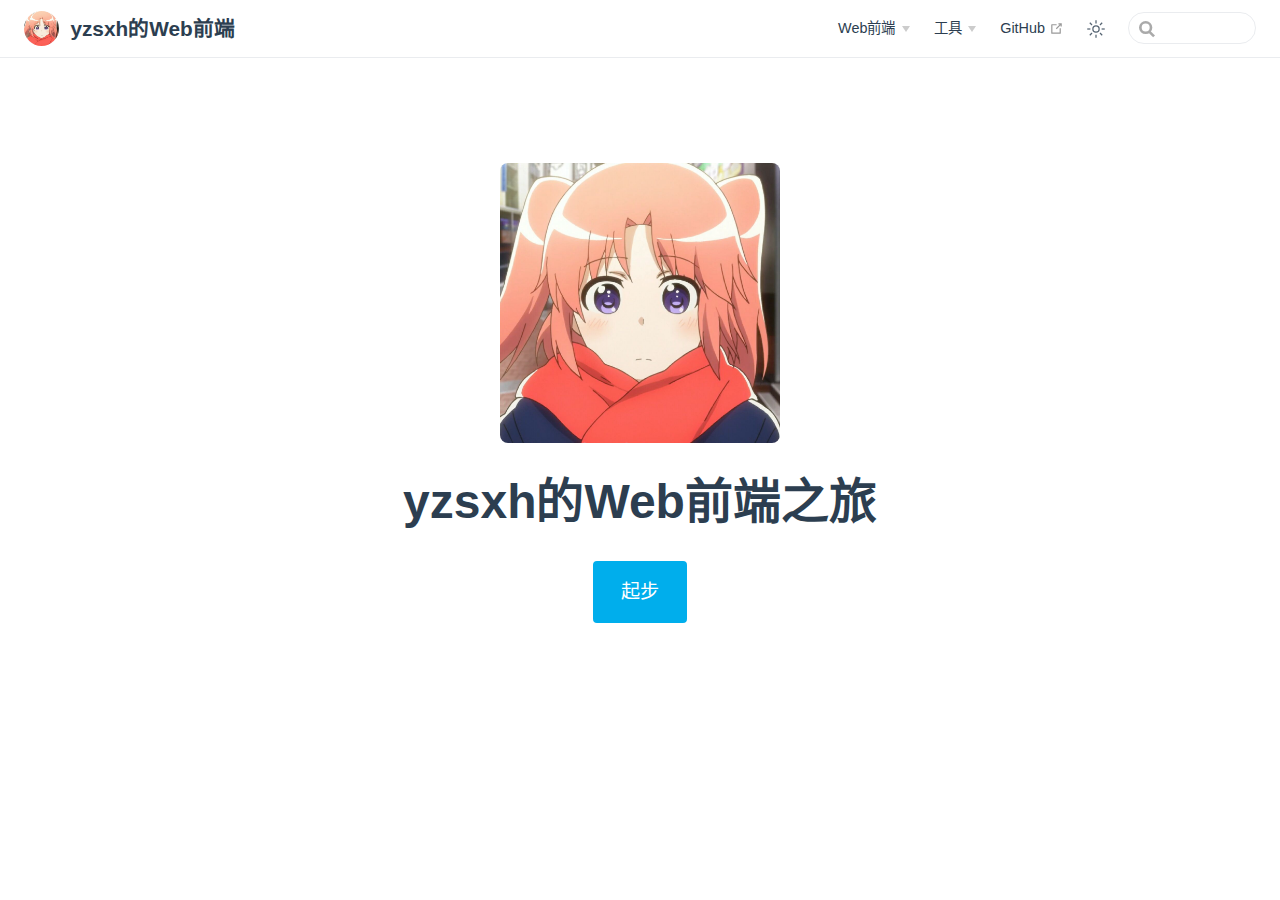
<file: index.html>
<!DOCTYPE html>
<html lang="zh-CN">
  <head>
    <meta charset="utf-8">
    <meta name="viewport" content="width=device-width,initial-scale=1">
    <meta name="generator" content="VuePress 2.0.0-beta.49">
    <style>
      :root {
        --c-bg: #fff;
      }
      html.dark {
        --c-bg: #22272e;
      }
      html, body {
        background-color: var(--c-bg);
      }
    </style>
    <script>
      const userMode = localStorage.getItem('vuepress-color-scheme');
			const systemDarkMode = window.matchMedia && window.matchMedia('(prefers-color-scheme: dark)').matches;
			if (userMode === 'dark' || (userMode !== 'light' && systemDarkMode)) {
				document.documentElement.classList.toggle('dark', true);
			}
    </script>
    <link rel="shortcut icon" href="https://files.imgdb.cn/static/images/bb/6b/62fa164f16f2c2beb1b7bb6b.png"><title>yzsxh的Web前端</title><meta name="description" content="yzsxh的Web前端笔记">
    <link rel="modulepreload" href="/assets/app.cd6364fe.js"><link rel="modulepreload" href="/assets/index.html.e5e10062.js"><link rel="modulepreload" href="/assets/index.html.b70efb80.js"><link rel="prefetch" href="/assets/git.html.0514e152.js"><link rel="prefetch" href="/assets/react.html.a6c25a09.js"><link rel="prefetch" href="/assets/404.html.265028f6.js"><link rel="prefetch" href="/assets/git.html.c0c6dd5c.js"><link rel="prefetch" href="/assets/react.html.6a76932e.js"><link rel="prefetch" href="/assets/404.html.29b3b5a9.js"><link rel="prefetch" href="/assets/404.2e837975.js"><link rel="prefetch" href="/assets/Layout.0297e241.js">
    <link rel="stylesheet" href="/assets/style.faec9f08.css">
  </head>
  <body>
    <div id="app"><!--[--><div class="theme-container no-sidebar home"><!--[--><header class="navbar"><div class="toggle-sidebar-button" title="toggle sidebar" aria-expanded="false" role="button" tabindex="0"><div class="icon" aria-hidden="true"><span></span><span></span><span></span></div></div><span><a aria-current="page" href="/" class="router-link-active router-link-exact-active"><img class="logo" src="/images/logo.png" alt="yzsxh的Web前端"><span class="site-name can-hide">yzsxh的Web前端</span></a></span><div class="navbar-items-wrapper" style=""><!--[--><!--]--><nav class="navbar-items can-hide"><!--[--><div class="navbar-item"><div class="navbar-dropdown-wrapper"><button class="navbar-dropdown-title" type="button" aria-label="Web前端"><span class="title">Web前端</span><span class="arrow down"></span></button><button class="navbar-dropdown-title-mobile" type="button" aria-label="Web前端"><span class="title">Web前端</span><span class="right arrow"></span></button><ul style="display:none;" class="navbar-dropdown"><!--[--><li class="navbar-dropdown-item"><a href="/web-front-end/react" class="" aria-label="React"><!--[--><!--]--> React <!--[--><!--]--></a></li><!--]--></ul></div></div><div class="navbar-item"><div class="navbar-dropdown-wrapper"><button class="navbar-dropdown-title" type="button" aria-label="工具"><span class="title">工具</span><span class="arrow down"></span></button><button class="navbar-dropdown-title-mobile" type="button" aria-label="工具"><span class="title">工具</span><span class="right arrow"></span></button><ul style="display:none;" class="navbar-dropdown"><!--[--><li class="navbar-dropdown-item"><a href="/tools/git" class="" aria-label="Git"><!--[--><!--]--> Git <!--[--><!--]--></a></li><!--]--></ul></div></div><div class="navbar-item"><a class="external-link" href="https://github.com/wls888" rel="noopener noreferrer" target="_blank" aria-label="GitHub"><!--[--><!--]--> GitHub <span><svg class="external-link-icon" xmlns="http://www.w3.org/2000/svg" aria-hidden="true" focusable="false" x="0px" y="0px" viewbox="0 0 100 100" width="15" height="15"><path fill="currentColor" d="M18.8,85.1h56l0,0c2.2,0,4-1.8,4-4v-32h-8v28h-48v-48h28v-8h-32l0,0c-2.2,0-4,1.8-4,4v56C14.8,83.3,16.6,85.1,18.8,85.1z"></path><polygon fill="currentColor" points="45.7,48.7 51.3,54.3 77.2,28.5 77.2,37.2 85.2,37.2 85.2,14.9 62.8,14.9 62.8,22.9 71.5,22.9"></polygon></svg><span class="external-link-icon-sr-only">open in new window</span></span><!--[--><!--]--></a></div><!--]--></nav><!--[--><!--]--><button class="toggle-color-mode-button" title="toggle color mode"><svg style="" class="icon" focusable="false" viewBox="0 0 32 32"><path d="M16 12.005a4 4 0 1 1-4 4a4.005 4.005 0 0 1 4-4m0-2a6 6 0 1 0 6 6a6 6 0 0 0-6-6z" fill="currentColor"></path><path d="M5.394 6.813l1.414-1.415l3.506 3.506L8.9 10.318z" fill="currentColor"></path><path d="M2 15.005h5v2H2z" fill="currentColor"></path><path d="M5.394 25.197L8.9 21.691l1.414 1.415l-3.506 3.505z" fill="currentColor"></path><path d="M15 25.005h2v5h-2z" fill="currentColor"></path><path d="M21.687 23.106l1.414-1.415l3.506 3.506l-1.414 1.414z" fill="currentColor"></path><path d="M25 15.005h5v2h-5z" fill="currentColor"></path><path d="M21.687 8.904l3.506-3.506l1.414 1.415l-3.506 3.505z" fill="currentColor"></path><path d="M15 2.005h2v5h-2z" fill="currentColor"></path></svg><svg style="display:none;" class="icon" focusable="false" viewBox="0 0 32 32"><path d="M13.502 5.414a15.075 15.075 0 0 0 11.594 18.194a11.113 11.113 0 0 1-7.975 3.39c-.138 0-.278.005-.418 0a11.094 11.094 0 0 1-3.2-21.584M14.98 3a1.002 1.002 0 0 0-.175.016a13.096 13.096 0 0 0 1.825 25.981c.164.006.328 0 .49 0a13.072 13.072 0 0 0 10.703-5.555a1.01 1.01 0 0 0-.783-1.565A13.08 13.08 0 0 1 15.89 4.38A1.015 1.015 0 0 0 14.98 3z" fill="currentColor"></path></svg></button><form class="search-box" role="search"><input type="search" autocomplete="off" spellcheck="false" value><!----></form></div></header><!--]--><div class="sidebar-mask"></div><!--[--><aside class="sidebar"><nav class="navbar-items"><!--[--><div class="navbar-item"><div class="navbar-dropdown-wrapper"><button class="navbar-dropdown-title" type="button" aria-label="Web前端"><span class="title">Web前端</span><span class="arrow down"></span></button><button class="navbar-dropdown-title-mobile" type="button" aria-label="Web前端"><span class="title">Web前端</span><span class="right arrow"></span></button><ul style="display:none;" class="navbar-dropdown"><!--[--><li class="navbar-dropdown-item"><a href="/web-front-end/react" class="" aria-label="React"><!--[--><!--]--> React <!--[--><!--]--></a></li><!--]--></ul></div></div><div class="navbar-item"><div class="navbar-dropdown-wrapper"><button class="navbar-dropdown-title" type="button" aria-label="工具"><span class="title">工具</span><span class="arrow down"></span></button><button class="navbar-dropdown-title-mobile" type="button" aria-label="工具"><span class="title">工具</span><span class="right arrow"></span></button><ul style="display:none;" class="navbar-dropdown"><!--[--><li class="navbar-dropdown-item"><a href="/tools/git" class="" aria-label="Git"><!--[--><!--]--> Git <!--[--><!--]--></a></li><!--]--></ul></div></div><div class="navbar-item"><a class="external-link" href="https://github.com/wls888" rel="noopener noreferrer" target="_blank" aria-label="GitHub"><!--[--><!--]--> GitHub <span><svg class="external-link-icon" xmlns="http://www.w3.org/2000/svg" aria-hidden="true" focusable="false" x="0px" y="0px" viewbox="0 0 100 100" width="15" height="15"><path fill="currentColor" d="M18.8,85.1h56l0,0c2.2,0,4-1.8,4-4v-32h-8v28h-48v-48h28v-8h-32l0,0c-2.2,0-4,1.8-4,4v56C14.8,83.3,16.6,85.1,18.8,85.1z"></path><polygon fill="currentColor" points="45.7,48.7 51.3,54.3 77.2,28.5 77.2,37.2 85.2,37.2 85.2,14.9 62.8,14.9 62.8,22.9 71.5,22.9"></polygon></svg><span class="external-link-icon-sr-only">open in new window</span></span><!--[--><!--]--></a></div><!--]--></nav><!--[--><!--]--><!----><!--[--><!--]--></aside><!--]--><!--[--><main class="home"><header class="hero"><img src="/images/logo.png" alt="yzsxh的Web前端之旅"><h1 id="main-title">yzsxh的Web前端之旅</h1><!----><p class="actions"><!--[--><a href="/tools/git" class="action-button primary" aria-label="起步"><!--[--><!--]--> 起步 <!--[--><!--]--></a><!--]--></p></header><!----><div class="theme-default-content"><div></div></div><!----></main><!--]--></div><!----><!--]--></div>
    <script type="module" src="/assets/app.cd6364fe.js" defer></script>
  </body>
</html>
</file>
<file: assets/style.faec9f08.css>
:root{--back-to-top-z-index: 5;--back-to-top-color: #3eaf7c;--back-to-top-color-hover: #71cda3}.back-to-top{cursor:pointer;position:fixed;bottom:2rem;right:2.5rem;width:2rem;height:1.2rem;background-color:var(--back-to-top-color);-webkit-mask:url(/assets/back-to-top.8efcbe56.svg) no-repeat;mask:url(/assets/back-to-top.8efcbe56.svg) no-repeat;z-index:var(--back-to-top-z-index)}.back-to-top:hover{background-color:var(--back-to-top-color-hover)}@media (max-width: 959px){.back-to-top{display:none}}.back-to-top-enter-active,.back-to-top-leave-active{transition:opacity .3s}.back-to-top-enter-from,.back-to-top-leave-to{opacity:0}:root{--external-link-icon-color: #aaa}.external-link-icon{position:relative;display:inline-block;color:var(--external-link-icon-color);vertical-align:middle;top:-1px}.external-link-icon-sr-only{position:absolute;width:1px;height:1px;padding:0;margin:-1px;overflow:hidden;clip:rect(0,0,0,0);white-space:nowrap;border-width:0;-webkit-user-select:none;-moz-user-select:none;user-select:none}:root{--medium-zoom-z-index: 100;--medium-zoom-bg-color: #ffffff;--medium-zoom-opacity: 1}.medium-zoom-overlay{background-color:var(--medium-zoom-bg-color)!important;z-index:var(--medium-zoom-z-index)}.medium-zoom-overlay~img{z-index:calc(var(--medium-zoom-z-index) + 1)}.medium-zoom--opened .medium-zoom-overlay{opacity:var(--medium-zoom-opacity)}:root{--nprogress-color: #29d;--nprogress-z-index: 1031}#nprogress{pointer-events:none}#nprogress .bar{background:var(--nprogress-color);position:fixed;z-index:var(--nprogress-z-index);top:0;left:0;width:100%;height:2px}:root{--c-brand: #3eaf7c;--c-brand-light: #4abf8a;--c-bg: #ffffff;--c-bg-light: #f3f4f5;--c-bg-lighter: #eeeeee;--c-bg-navbar: var(--c-bg);--c-bg-sidebar: var(--c-bg);--c-bg-arrow: #cccccc;--c-text: #2c3e50;--c-text-accent: var(--c-brand);--c-text-light: #3a5169;--c-text-lighter: #4e6e8e;--c-text-lightest: #6a8bad;--c-text-quote: #999999;--c-border: #eaecef;--c-border-dark: #dfe2e5;--c-tip: #42b983;--c-tip-bg: var(--c-bg-light);--c-tip-title: var(--c-text);--c-tip-text: var(--c-text);--c-tip-text-accent: var(--c-text-accent);--c-warning: #e7c000;--c-warning-bg: #fffae3;--c-warning-title: #ad9000;--c-warning-text: #746000;--c-warning-text-accent: var(--c-text);--c-danger: #cc0000;--c-danger-bg: #ffe0e0;--c-danger-title: #990000;--c-danger-text: #660000;--c-danger-text-accent: var(--c-text);--c-details-bg: #eeeeee;--c-badge-tip: var(--c-tip);--c-badge-warning: var(--c-warning);--c-badge-danger: var(--c-danger);--t-color: .3s ease;--t-transform: .3s ease;--code-bg-color: #282c34;--code-hl-bg-color: rgba(0, 0, 0, .66);--code-ln-color: #9e9e9e;--code-ln-wrapper-width: 3.5rem;--font-family: -apple-system, BlinkMacSystemFont, "Segoe UI", Roboto, Oxygen, Ubuntu, Cantarell, "Fira Sans", "Droid Sans", "Helvetica Neue", sans-serif;--font-family-code: Consolas, Monaco, "Andale Mono", "Ubuntu Mono", monospace;--navbar-height: 3.6rem;--navbar-padding-v: .7rem;--navbar-padding-h: 1.5rem;--sidebar-width: 20rem;--sidebar-width-mobile: calc(var(--sidebar-width) * .82);--content-width: 740px;--homepage-width: 960px}.back-to-top{--back-to-top-color: var(--c-brand);--back-to-top-color-hover: var(--c-brand-light)}.DocSearch{--docsearch-primary-color: var(--c-brand);--docsearch-text-color: var(--c-text);--docsearch-highlight-color: var(--c-brand);--docsearch-muted-color: var(--c-text-quote);--docsearch-container-background: rgba(9, 10, 17, .8);--docsearch-modal-background: var(--c-bg-light);--docsearch-searchbox-background: var(--c-bg-lighter);--docsearch-searchbox-focus-background: var(--c-bg);--docsearch-searchbox-shadow: inset 0 0 0 2px var(--c-brand);--docsearch-hit-color: var(--c-text-light);--docsearch-hit-active-color: var(--c-bg);--docsearch-hit-background: var(--c-bg);--docsearch-hit-shadow: 0 1px 3px 0 var(--c-border-dark);--docsearch-footer-background: var(--c-bg)}.external-link-icon{--external-link-icon-color: var(--c-text-quote)}.medium-zoom-overlay{--medium-zoom-bg-color: var(--c-bg)}#nprogress{--nprogress-color: var(--c-brand)}.pwa-popup{--pwa-popup-text-color: var(--c-text);--pwa-popup-bg-color: var(--c-bg);--pwa-popup-border-color: var(--c-brand);--pwa-popup-shadow: 0 4px 16px var(--c-brand);--pwa-popup-btn-text-color: var(--c-bg);--pwa-popup-btn-bg-color: var(--c-brand);--pwa-popup-btn-hover-bg-color: var(--c-brand-light)}.search-box{--search-bg-color: var(--c-bg);--search-accent-color: var(--c-brand);--search-text-color: var(--c-text);--search-border-color: var(--c-border);--search-item-text-color: var(--c-text-lighter);--search-item-focus-bg-color: var(--c-bg-light)}html.dark{--c-brand: #3aa675;--c-brand-light: #349469;--c-bg: #22272e;--c-bg-light: #2b313a;--c-bg-lighter: #262c34;--c-text: #adbac7;--c-text-light: #96a7b7;--c-text-lighter: #8b9eb0;--c-text-lightest: #8094a8;--c-border: #3e4c5a;--c-border-dark: #34404c;--c-tip: #318a62;--c-warning: #ceab00;--c-warning-bg: #7e755b;--c-warning-title: #ceac03;--c-warning-text: #362e00;--c-danger: #940000;--c-danger-bg: #806161;--c-danger-title: #610000;--c-danger-text: #3a0000;--c-details-bg: #323843;--code-hl-bg-color: #363b46}html.dark .DocSearch{--docsearch-logo-color: var(--c-text);--docsearch-modal-shadow: inset 1px 1px 0 0 #2c2e40, 0 3px 8px 0 #000309;--docsearch-key-shadow: inset 0 -2px 0 0 #282d55, inset 0 0 1px 1px #51577d, 0 2px 2px 0 rgba(3, 4, 9, .3);--docsearch-key-gradient: linear-gradient(-225deg, #444950, #1c1e21);--docsearch-footer-shadow: inset 0 1px 0 0 rgba(73, 76, 106, .5), 0 -4px 8px 0 rgba(0, 0, 0, .2)}html,body{padding:0;margin:0;background-color:var(--c-bg);transition:background-color var(--t-color)}html.dark{color-scheme:dark}html{font-size:16px}body{font-family:var(--font-family);-webkit-font-smoothing:antialiased;-moz-osx-font-smoothing:grayscale;font-size:1rem;color:var(--c-text)}a{font-weight:500;color:var(--c-text-accent);text-decoration:none;overflow-wrap:break-word}p a code{font-weight:400;color:var(--c-text-accent)}kbd{font-family:var(--font-family-code);color:var(--c-text);background:var(--c-bg-lighter);border:solid .15rem var(--c-border-dark);border-bottom:solid .25rem var(--c-border-dark);border-radius:.15rem;padding:0 .15em}code{font-family:var(--font-family-code);color:var(--c-text-lighter);padding:.25rem .5rem;margin:0;font-size:.85em;background-color:var(--c-bg-lighter);border-radius:3px;overflow-wrap:break-word;transition:background-color var(--t-color)}blockquote{font-size:1rem;color:var(--c-text-quote);border-left:.2rem solid var(--c-border-dark);margin:1rem 0;padding:.25rem 0 .25rem 1rem}blockquote>p{margin:0}ul,ol{padding-left:1.2em}strong{font-weight:600}h1,h2,h3,h4,h5,h6{font-weight:600;line-height:1.25}h1:focus-visible,h2:focus-visible,h3:focus-visible,h4:focus-visible,h5:focus-visible,h6:focus-visible{outline:none}h1:hover .header-anchor,h2:hover .header-anchor,h3:hover .header-anchor,h4:hover .header-anchor,h5:hover .header-anchor,h6:hover .header-anchor{opacity:1}h1{font-size:2.2rem}h2{font-size:1.65rem;padding-bottom:.3rem;border-bottom:1px solid var(--c-border);transition:border-color var(--t-color)}h3{font-size:1.35rem}h4{font-size:1.15rem}h5{font-size:1.05rem}h6{font-size:1rem}a.header-anchor{font-size:.85em;float:left;margin-left:-.87em;padding-right:.23em;margin-top:.125em;opacity:0;-webkit-user-select:none;-moz-user-select:none;user-select:none}a.header-anchor:hover{text-decoration:none}a.header-anchor:focus-visible{opacity:1}p,ul,ol{line-height:1.7}hr{border:0;border-top:1px solid var(--c-border)}table{border-collapse:collapse;margin:1rem 0;display:block;overflow-x:auto;transition:border-color var(--t-color)}tr{border-top:1px solid var(--c-border-dark);transition:border-color var(--t-color)}tr:nth-child(2n){background-color:var(--c-bg-light);transition:background-color var(--t-color)}th,td{padding:.6em 1em;border:1px solid var(--c-border-dark);transition:border-color var(--t-color)}.arrow{display:inline-block;width:0;height:0}.arrow.up{border-left:4px solid transparent;border-right:4px solid transparent;border-bottom:6px solid var(--c-bg-arrow)}.arrow.down{border-left:4px solid transparent;border-right:4px solid transparent;border-top:6px solid var(--c-bg-arrow)}.arrow.right{border-top:4px solid transparent;border-bottom:4px solid transparent;border-left:6px solid var(--c-bg-arrow)}.arrow.left{border-top:4px solid transparent;border-bottom:4px solid transparent;border-right:6px solid var(--c-bg-arrow)}.badge{display:inline-block;font-size:14px;height:18px;line-height:18px;border-radius:3px;padding:0 6px;color:var(--c-bg);vertical-align:top;transition:color var(--t-color),background-color var(--t-color)}.badge.tip{background-color:var(--c-badge-tip)}.badge.warning{background-color:var(--c-badge-warning)}.badge.danger{background-color:var(--c-badge-danger)}.badge+.badge{margin-left:5px}code[class*=language-],pre[class*=language-]{color:#ccc;background:none;font-family:var(--font-family-code);font-size:1em;text-align:left;white-space:pre;word-spacing:normal;word-break:normal;word-wrap:normal;line-height:1.5;-moz-tab-size:4;-o-tab-size:4;tab-size:4;-webkit-hyphens:none;hyphens:none}pre[class*=language-]{padding:1em;margin:.5em 0;overflow:auto}:not(pre)>code[class*=language-],pre[class*=language-]{background:#2d2d2d}:not(pre)>code[class*=language-]{padding:.1em;border-radius:.3em;white-space:normal}.token.comment,.token.block-comment,.token.prolog,.token.doctype,.token.cdata{color:#999}.token.punctuation{color:#ccc}.token.tag,.token.attr-name,.token.namespace,.token.deleted{color:#ec5975}.token.function-name{color:#6196cc}.token.boolean,.token.number,.token.function{color:#f08d49}.token.property,.token.class-name,.token.constant,.token.symbol{color:#f8c555}.token.selector,.token.important,.token.atrule,.token.keyword,.token.builtin{color:#cc99cd}.token.string,.token.char,.token.attr-value,.token.regex,.token.variable{color:#7ec699}.token.operator,.token.entity,.token.url{color:#67cdcc}.token.important,.token.bold{font-weight:700}.token.italic{font-style:italic}.token.entity{cursor:help}.token.inserted{color:#3eaf7c}.theme-default-content pre,.theme-default-content pre[class*=language-]{line-height:1.4;padding:1.3rem 1.5rem;margin:.85rem 0;border-radius:6px;overflow:auto}.theme-default-content pre code,.theme-default-content pre[class*=language-] code{color:#fff;padding:0;background-color:transparent;border-radius:0;overflow-wrap:unset;-webkit-font-smoothing:auto;-moz-osx-font-smoothing:auto}.theme-default-content .line-number{font-family:var(--font-family-code)}div[class*=language-]{position:relative;background-color:var(--code-bg-color);border-radius:6px}div[class*=language-]:before{position:absolute;z-index:3;top:.8em;right:1em;font-size:.75rem;color:var(--code-ln-color)}div[class*=language-] pre,div[class*=language-] pre[class*=language-]{background:transparent!important;position:relative;z-index:1}div[class*=language-] .highlight-lines{-webkit-user-select:none;-moz-user-select:none;user-select:none;padding-top:1.3rem;position:absolute;top:0;left:0;width:100%;line-height:1.4}div[class*=language-] .highlight-lines .highlight-line{background-color:var(--code-hl-bg-color)}div[class*=language-]:not(.line-numbers-mode) .line-numbers{display:none}div[class*=language-].line-numbers-mode .highlight-lines .highlight-line{position:relative}div[class*=language-].line-numbers-mode .highlight-lines .highlight-line:before{content:" ";position:absolute;z-index:2;left:0;top:0;display:block;width:var(--code-ln-wrapper-width);height:100%}div[class*=language-].line-numbers-mode pre{margin-left:var(--code-ln-wrapper-width);padding-left:1rem;vertical-align:middle}div[class*=language-].line-numbers-mode .line-numbers{position:absolute;top:0;width:var(--code-ln-wrapper-width);text-align:center;color:var(--code-ln-color);padding-top:1.25rem;line-height:1.4;counter-reset:line-number}div[class*=language-].line-numbers-mode .line-numbers .line-number{position:relative;z-index:3;-webkit-user-select:none;-moz-user-select:none;user-select:none;height:1.4em}div[class*=language-].line-numbers-mode .line-numbers .line-number:before{counter-increment:line-number;content:counter(line-number);font-size:.85em}div[class*=language-].line-numbers-mode:after{content:"";position:absolute;top:0;left:0;width:var(--code-ln-wrapper-width);height:100%;border-radius:6px 0 0 6px;border-right:1px solid var(--code-hl-bg-color)}div[class*=language-].ext-c:before{content:"c"}div[class*=language-].ext-cpp:before{content:"cpp"}div[class*=language-].ext-cs:before{content:"cs"}div[class*=language-].ext-css:before{content:"css"}div[class*=language-].ext-dart:before{content:"dart"}div[class*=language-].ext-docker:before{content:"docker"}div[class*=language-].ext-fs:before{content:"fs"}div[class*=language-].ext-go:before{content:"go"}div[class*=language-].ext-html:before{content:"html"}div[class*=language-].ext-java:before{content:"java"}div[class*=language-].ext-js:before{content:"js"}div[class*=language-].ext-json:before{content:"json"}div[class*=language-].ext-kt:before{content:"kt"}div[class*=language-].ext-less:before{content:"less"}div[class*=language-].ext-makefile:before{content:"makefile"}div[class*=language-].ext-md:before{content:"md"}div[class*=language-].ext-php:before{content:"php"}div[class*=language-].ext-py:before{content:"py"}div[class*=language-].ext-rb:before{content:"rb"}div[class*=language-].ext-rs:before{content:"rs"}div[class*=language-].ext-sass:before{content:"sass"}div[class*=language-].ext-scss:before{content:"scss"}div[class*=language-].ext-sh:before{content:"sh"}div[class*=language-].ext-styl:before{content:"styl"}div[class*=language-].ext-ts:before{content:"ts"}div[class*=language-].ext-toml:before{content:"toml"}div[class*=language-].ext-vue:before{content:"vue"}div[class*=language-].ext-yml:before{content:"yml"}@media (max-width: 419px){.theme-default-content div[class*=language-]{margin:.85rem -1.5rem;border-radius:0}}.code-group__nav{margin-top:.85rem;margin-bottom:calc(-1.7rem - 6px);padding-bottom:calc(1.7rem - 6px);padding-left:10px;padding-top:10px;border-top-left-radius:6px;border-top-right-radius:6px;background-color:var(--code-bg-color)}.code-group__ul{margin:auto 0;padding-left:0;display:inline-flex;list-style:none}.code-group__nav-tab{border:0;padding:5px;cursor:pointer;background-color:transparent;font-size:.85em;line-height:1.4;color:#ffffffe6;font-weight:600}.code-group__nav-tab:focus{outline:none}.code-group__nav-tab:focus-visible{outline:1px solid rgba(255,255,255,.9)}.code-group__nav-tab-active{border-bottom:var(--c-brand) 1px solid}@media (max-width: 419px){.code-group__nav{margin-left:-1.5rem;margin-right:-1.5rem;border-radius:0}}.code-group-item{display:none}.code-group-item__active{display:block}.code-group-item>pre{background-color:orange}.custom-container{transition:color var(--t-color),border-color var(--t-color),background-color var(--t-color)}.custom-container .custom-container-title{font-weight:600}.custom-container .custom-container-title:not(:only-child){margin-bottom:-.4rem}.custom-container.tip,.custom-container.warning,.custom-container.danger{padding:.1rem 1.5rem;border-left-width:.5rem;border-left-style:solid;margin:1rem 0}.custom-container.tip{border-color:var(--c-tip);background-color:var(--c-tip-bg);color:var(--c-tip-text)}.custom-container.tip .custom-container-title{color:var(--c-tip-title)}.custom-container.tip a{color:var(--c-tip-text-accent)}.custom-container.warning{border-color:var(--c-warning);background-color:var(--c-warning-bg);color:var(--c-warning-text)}.custom-container.warning .custom-container-title{color:var(--c-warning-title)}.custom-container.warning a{color:var(--c-warning-text-accent)}.custom-container.danger{border-color:var(--c-danger);background-color:var(--c-danger-bg);color:var(--c-danger-text)}.custom-container.danger .custom-container-title{color:var(--c-danger-title)}.custom-container.danger a{color:var(--c-danger-text-accent)}.custom-container.details{display:block;position:relative;border-radius:2px;margin:1.6em 0;padding:1.6em;background-color:var(--c-details-bg)}.custom-container.details h4{margin-top:0}.custom-container.details figure:last-child,.custom-container.details p:last-child{margin-bottom:0;padding-bottom:0}.custom-container.details summary{outline:none;cursor:pointer}.home{padding:var(--navbar-height) 2rem 0;max-width:var(--homepage-width);margin:0 auto;display:block}.home .hero{text-align:center}.home .hero img{max-width:100%;max-height:280px;display:block;margin:3rem auto 1.5rem}.home .hero h1{font-size:3rem}.home .hero h1,.home .hero .description,.home .hero .actions{margin:1.8rem auto}.home .hero .actions{display:flex;flex-wrap:wrap;gap:1rem;justify-content:center}.home .hero .description{max-width:35rem;font-size:1.6rem;line-height:1.3;color:var(--c-text-lightest)}.home .hero .action-button{display:inline-block;font-size:1.2rem;padding:.8rem 1.6rem;border-width:2px;border-style:solid;border-radius:4px;transition:background-color var(--t-color);box-sizing:border-box}.home .hero .action-button.primary{color:var(--c-bg);background-color:var(--c-brand);border-color:var(--c-brand)}.home .hero .action-button.primary:hover{background-color:var(--c-brand-light)}.home .hero .action-button.secondary{color:var(--c-brand);background-color:var(--c-bg);border-color:var(--c-brand)}.home .hero .action-button.secondary:hover{color:var(--c-bg);background-color:var(--c-brand-light)}.home .features{border-top:1px solid var(--c-border);transition:border-color var(--t-color);padding:1.2rem 0;margin-top:2.5rem;display:flex;flex-wrap:wrap;align-items:flex-start;align-content:stretch;justify-content:space-between}.home .feature{flex-grow:1;flex-basis:30%;max-width:30%}.home .feature h2{font-size:1.4rem;font-weight:500;border-bottom:none;padding-bottom:0;color:var(--c-text-light)}.home .feature p{color:var(--c-text-lighter)}.home .theme-default-content{padding:0;margin:0}.home .footer{padding:2.5rem;border-top:1px solid var(--c-border);text-align:center;color:var(--c-text-lighter);transition:border-color var(--t-color)}@media (max-width: 719px){.home .features{flex-direction:column}.home .feature{max-width:100%;padding:0 2.5rem}}@media (max-width: 419px){.home{padding-left:1.5rem;padding-right:1.5rem}.home .hero img{max-height:210px;margin:2rem auto 1.2rem}.home .hero h1{font-size:2rem}.home .hero h1,.home .hero .description,.home .hero .actions{margin:1.2rem auto}.home .hero .description{font-size:1.2rem}.home .hero .action-button{font-size:1rem;padding:.6rem 1.2rem}.home .feature h2{font-size:1.25rem}}.page{padding-top:var(--navbar-height);padding-left:var(--sidebar-width)}.navbar{position:fixed;z-index:20;top:0;left:0;right:0;height:var(--navbar-height);box-sizing:border-box;border-bottom:1px solid var(--c-border);background-color:var(--c-bg-navbar);transition:background-color var(--t-color),border-color var(--t-color)}.sidebar{font-size:16px;width:var(--sidebar-width);position:fixed;z-index:10;margin:0;top:var(--navbar-height);left:0;bottom:0;box-sizing:border-box;border-right:1px solid var(--c-border);overflow-y:auto;scrollbar-width:thin;scrollbar-color:var(--c-brand) var(--c-border);background-color:var(--c-bg-sidebar);transition:transform var(--t-transform),background-color var(--t-color),border-color var(--t-color)}.sidebar::-webkit-scrollbar{width:7px}.sidebar::-webkit-scrollbar-track{background-color:var(--c-border)}.sidebar::-webkit-scrollbar-thumb{background-color:var(--c-brand)}.sidebar-mask{position:fixed;z-index:9;top:0;left:0;width:100vw;height:100vh;display:none}.theme-container.sidebar-open .sidebar-mask{display:block}.theme-container.sidebar-open .navbar>.toggle-sidebar-button .icon span:nth-child(1){transform:rotate(45deg) translate3d(5.5px,5.5px,0)}.theme-container.sidebar-open .navbar>.toggle-sidebar-button .icon span:nth-child(2){transform:scale3d(0,1,1)}.theme-container.sidebar-open .navbar>.toggle-sidebar-button .icon span:nth-child(3){transform:rotate(-45deg) translate3d(6px,-6px,0)}.theme-container.sidebar-open .navbar>.toggle-sidebar-button .icon span:nth-child(1),.theme-container.sidebar-open .navbar>.toggle-sidebar-button .icon span:nth-child(3){transform-origin:center}.theme-container.no-navbar .theme-default-content h1,.theme-container.no-navbar .theme-default-content h2,.theme-container.no-navbar .theme-default-content h3,.theme-container.no-navbar .theme-default-content h4,.theme-container.no-navbar .theme-default-content h5,.theme-container.no-navbar .theme-default-content h6{margin-top:1.5rem;padding-top:0}.theme-container.no-navbar .page{padding-top:0}.theme-container.no-navbar .sidebar{top:0}@media (min-width: 720px){.theme-container.no-sidebar .sidebar{display:none}.theme-container.no-sidebar .page{padding-left:0}}.theme-default-content a:hover{text-decoration:underline}.theme-default-content img{max-width:100%}.theme-default-content h1,.theme-default-content h2,.theme-default-content h3,.theme-default-content h4,.theme-default-content h5,.theme-default-content h6{margin-top:calc(.5rem - var(--navbar-height));padding-top:calc(1rem + var(--navbar-height));margin-bottom:0}.theme-default-content h1:first-child,.theme-default-content h2:first-child,.theme-default-content h3:first-child,.theme-default-content h4:first-child,.theme-default-content h5:first-child,.theme-default-content h6:first-child{margin-bottom:1rem}.theme-default-content h1:first-child+p,.theme-default-content h1:first-child+pre,.theme-default-content h1:first-child+.custom-container,.theme-default-content h2:first-child+p,.theme-default-content h2:first-child+pre,.theme-default-content h2:first-child+.custom-container,.theme-default-content h3:first-child+p,.theme-default-content h3:first-child+pre,.theme-default-content h3:first-child+.custom-container,.theme-default-content h4:first-child+p,.theme-default-content h4:first-child+pre,.theme-default-content h4:first-child+.custom-container,.theme-default-content h5:first-child+p,.theme-default-content h5:first-child+pre,.theme-default-content h5:first-child+.custom-container,.theme-default-content h6:first-child+p,.theme-default-content h6:first-child+pre,.theme-default-content h6:first-child+.custom-container{margin-top:2rem}@media (max-width: 959px){.sidebar{font-size:15px;width:var(--sidebar-width-mobile)}.page{padding-left:var(--sidebar-width-mobile)}}@media (max-width: 719px){.sidebar{top:0;padding-top:var(--navbar-height);transform:translate(-100%)}.page{padding-left:0}.theme-container.sidebar-open .sidebar{transform:translate(0)}.theme-container.no-navbar .sidebar{padding-top:0}}@media (max-width: 419px){h1{font-size:1.9rem}}.navbar{--navbar-line-height: calc( var(--navbar-height) - 2 * var(--navbar-padding-v) );padding:var(--navbar-padding-v) var(--navbar-padding-h);line-height:var(--navbar-line-height)}.navbar .logo{height:var(--navbar-line-height);margin-right:var(--navbar-padding-v);vertical-align:top}.navbar .site-name{font-size:1.3rem;font-weight:600;color:var(--c-text);position:relative}.navbar .navbar-items-wrapper{display:flex;position:absolute;box-sizing:border-box;top:var(--navbar-padding-v);right:var(--navbar-padding-h);height:var(--navbar-line-height);padding-left:var(--navbar-padding-h);white-space:nowrap;font-size:.9rem}.navbar .navbar-items-wrapper .search-box{flex:0 0 auto;vertical-align:top}@media (max-width: 719px){.navbar{padding-left:4rem}.navbar .can-hide{display:none}.navbar .site-name{width:calc(100vw - 9.4rem);overflow:hidden;white-space:nowrap;text-overflow:ellipsis}}.navbar-items{display:inline-block}.navbar-items a{display:inline-block;line-height:1.4rem;color:inherit}.navbar-items a:hover,.navbar-items a.router-link-active{color:var(--c-text-accent)}.navbar-items .navbar-item{position:relative;display:inline-block;margin-left:1.5rem;line-height:var(--navbar-line-height)}.navbar-items .navbar-item:first-child{margin-left:0}@media (max-width: 719px){.navbar-items .navbar-item{margin-left:0}}@media (min-width: 719px){.navbar-items a:hover,.navbar-items a.router-link-active{color:var(--c-text)}.navbar-item>a:hover,.navbar-item>a.router-link-active{margin-bottom:-2px;border-bottom:2px solid var(--c-text-accent)}}.toggle-sidebar-button{position:absolute;top:.6rem;left:1rem;display:none;padding:.6rem;cursor:pointer}.toggle-sidebar-button .icon{display:flex;flex-direction:column;justify-content:center;align-items:center;width:1.25rem;height:1.25rem;cursor:inherit}.toggle-sidebar-button .icon span{display:inline-block;width:100%;height:2px;border-radius:2px;background-color:var(--c-text);transition:transform var(--t-transform)}.toggle-sidebar-button .icon span:nth-child(2){margin:6px 0}@media screen and (max-width: 719px){.toggle-sidebar-button{display:block}}.toggle-color-mode-button{display:flex;margin:auto;margin-left:1rem;border:0;background:none;color:var(--c-text);opacity:.8;cursor:pointer}.toggle-color-mode-button:hover{opacity:1}.toggle-color-mode-button .icon{width:1.25rem;height:1.25rem}.DocSearch{transition:background-color var(--t-color)}.navbar-dropdown-wrapper{cursor:pointer}.navbar-dropdown-wrapper .navbar-dropdown-title,.navbar-dropdown-wrapper .navbar-dropdown-title-mobile{display:block;font-size:.9rem;font-family:inherit;cursor:inherit;padding:inherit;line-height:1.4rem;background:transparent;border:none;font-weight:500;color:var(--c-text)}.navbar-dropdown-wrapper .navbar-dropdown-title:hover,.navbar-dropdown-wrapper .navbar-dropdown-title-mobile:hover{border-color:transparent}.navbar-dropdown-wrapper .navbar-dropdown-title .arrow,.navbar-dropdown-wrapper .navbar-dropdown-title-mobile .arrow{vertical-align:middle;margin-top:-1px;margin-left:.4rem}.navbar-dropdown-wrapper .navbar-dropdown-title-mobile{display:none;font-weight:600;font-size:inherit}.navbar-dropdown-wrapper .navbar-dropdown-title-mobile:hover{color:var(--c-text-accent)}.navbar-dropdown-wrapper .navbar-dropdown .navbar-dropdown-item{color:inherit;line-height:1.7rem}.navbar-dropdown-wrapper .navbar-dropdown .navbar-dropdown-item .navbar-dropdown-subtitle{margin:.45rem 0 0;border-top:1px solid var(--c-border);padding:1rem 0 .45rem;font-size:.9rem}.navbar-dropdown-wrapper .navbar-dropdown .navbar-dropdown-item .navbar-dropdown-subtitle>span{padding:0 1.5rem 0 1.25rem}.navbar-dropdown-wrapper .navbar-dropdown .navbar-dropdown-item .navbar-dropdown-subtitle>a{font-weight:inherit}.navbar-dropdown-wrapper .navbar-dropdown .navbar-dropdown-item .navbar-dropdown-subtitle>a.router-link-active:after{display:none}.navbar-dropdown-wrapper .navbar-dropdown .navbar-dropdown-item .navbar-dropdown-subitem-wrapper{padding:0;list-style:none}.navbar-dropdown-wrapper .navbar-dropdown .navbar-dropdown-item .navbar-dropdown-subitem-wrapper .navbar-dropdown-subitem{font-size:.9em}.navbar-dropdown-wrapper .navbar-dropdown .navbar-dropdown-item a{display:block;line-height:1.7rem;position:relative;border-bottom:none;font-weight:400;margin-bottom:0;padding:0 1.5rem 0 1.25rem}.navbar-dropdown-wrapper .navbar-dropdown .navbar-dropdown-item a:hover,.navbar-dropdown-wrapper .navbar-dropdown .navbar-dropdown-item a.router-link-active{color:var(--c-text-accent)}.navbar-dropdown-wrapper .navbar-dropdown .navbar-dropdown-item a.router-link-active:after{content:"";width:0;height:0;border-left:5px solid var(--c-text-accent);border-top:3px solid transparent;border-bottom:3px solid transparent;position:absolute;top:calc(50% - 2px);left:9px}.navbar-dropdown-wrapper .navbar-dropdown .navbar-dropdown-item:first-child .navbar-dropdown-subtitle{margin-top:0;padding-top:0;border-top:0}@media (max-width: 719px){.navbar-dropdown-wrapper.open .navbar-dropdown-title,.navbar-dropdown-wrapper.open .navbar-dropdown-title-mobile{margin-bottom:.5rem}.navbar-dropdown-wrapper .navbar-dropdown-title,.navbar-dropdown-wrapper .navbar-dropdown-title-mobile{display:none}.navbar-dropdown-wrapper .navbar-dropdown-title-mobile{display:block}.navbar-dropdown-wrapper .navbar-dropdown{transition:height .1s ease-out;overflow:hidden}.navbar-dropdown-wrapper .navbar-dropdown .navbar-dropdown-item .navbar-dropdown-subtitle{border-top:0;margin-top:0;padding-top:0;padding-bottom:0}.navbar-dropdown-wrapper .navbar-dropdown .navbar-dropdown-item .navbar-dropdown-subtitle,.navbar-dropdown-wrapper .navbar-dropdown .navbar-dropdown-item>a{font-size:15px;line-height:2rem}.navbar-dropdown-wrapper .navbar-dropdown .navbar-dropdown-item .navbar-dropdown-subitem{font-size:14px;padding-left:1rem}}@media (min-width: 720px){.navbar-dropdown-wrapper{height:1.8rem}.navbar-dropdown-wrapper:hover .navbar-dropdown,.navbar-dropdown-wrapper.open .navbar-dropdown{display:block!important}.navbar-dropdown-wrapper.open:blur{display:none}.navbar-dropdown-wrapper .navbar-dropdown{display:none;height:auto!important;box-sizing:border-box;max-height:calc(100vh - 2.7rem);overflow-y:auto;position:absolute;top:100%;right:0;background-color:var(--c-bg-navbar);padding:.6rem 0;border:1px solid var(--c-border);border-bottom-color:var(--c-border-dark);text-align:left;border-radius:.25rem;white-space:nowrap;margin:0}}.page{padding-bottom:2rem;display:block}.page .theme-default-content{max-width:var(--content-width);margin:0 auto;padding:2rem 2.5rem;padding-top:0}@media (max-width: 959px){.page .theme-default-content{padding:2rem}}@media (max-width: 419px){.page .theme-default-content{padding:1.5rem}}.page-meta{max-width:var(--content-width);margin:0 auto;padding:1rem 2.5rem;overflow:auto}@media (max-width: 959px){.page-meta{padding:2rem}}@media (max-width: 419px){.page-meta{padding:1.5rem}}.page-meta .meta-item{cursor:default;margin-top:.8rem}.page-meta .meta-item .meta-item-label{font-weight:500;color:var(--c-text-lighter)}.page-meta .meta-item .meta-item-info{font-weight:400;color:var(--c-text-quote)}.page-meta .edit-link{display:inline-block;margin-right:.25rem}.page-meta .last-updated{float:right}@media (max-width: 719px){.page-meta .last-updated{font-size:.8em;float:none}.page-meta .contributors{font-size:.8em}}.page-nav{max-width:var(--content-width);margin:0 auto;padding:1rem 2.5rem 2rem;padding-bottom:0}@media (max-width: 959px){.page-nav{padding:2rem}}@media (max-width: 419px){.page-nav{padding:1.5rem}}.page-nav .inner{min-height:2rem;margin-top:0;border-top:1px solid var(--c-border);transition:border-color var(--t-color);padding-top:1rem;overflow:auto}.page-nav .prev a:before{content:"\2190"}.page-nav .next{float:right}.page-nav .next a:after{content:"\2192"}.sidebar ul{padding:0;margin:0;list-style-type:none}.sidebar a{display:inline-block}.sidebar .navbar-items{display:none;border-bottom:1px solid var(--c-border);transition:border-color var(--t-color);padding:.5rem 0 .75rem}.sidebar .navbar-items a{font-weight:600}.sidebar .navbar-items .navbar-item{display:block;line-height:1.25rem;font-size:1.1em;padding:.5rem 0 .5rem 1.5rem}.sidebar .sidebar-items{padding:1.5rem 0}@media (max-width: 719px){.sidebar .navbar-items{display:block}.sidebar .navbar-items .navbar-dropdown-wrapper .navbar-dropdown .navbar-dropdown-item a.router-link-active:after{top:calc(1rem - 2px)}.sidebar .sidebar-items{padding:1rem 0}}.sidebar-item{cursor:default;border-left:.25rem solid transparent;color:var(--c-text)}.sidebar-item:focus-visible{outline-width:1px;outline-offset:-1px}.sidebar-item.active:not(p.sidebar-heading){font-weight:600;color:var(--c-text-accent);border-left-color:var(--c-text-accent)}.sidebar-item.sidebar-heading{transition:color .15s ease;font-size:1.1em;font-weight:700;padding:.35rem 1.5rem .35rem 1.25rem;width:100%;box-sizing:border-box;margin:0}.sidebar-item.sidebar-heading+.sidebar-item-children{transition:height .1s ease-out;overflow:hidden;margin-bottom:.75rem}.sidebar-item.sidebar-heading.collapsible{cursor:pointer}.sidebar-item.sidebar-heading.collapsible .arrow{position:relative;top:-.12em;left:.5em}.sidebar-item:not(.sidebar-heading){font-size:1em;font-weight:400;display:inline-block;margin:0;padding:.35rem 1rem .35rem 2rem;line-height:1.4;width:100%;box-sizing:border-box}.sidebar-item:not(.sidebar-heading)+.sidebar-item-children{padding-left:1rem;font-size:.95em}.sidebar-item-children .sidebar-item-children .sidebar-item:not(.sidebar-heading){padding:.25rem 1rem .25rem 1.75rem}.sidebar-item-children .sidebar-item-children .sidebar-item:not(.sidebar-heading).active{font-weight:500;border-left-color:transparent}a.sidebar-heading+.sidebar-item-children .sidebar-item:not(.sidebar-heading).active{border-left-color:transparent}a.sidebar-item{cursor:pointer}a.sidebar-item:hover{color:var(--c-text-accent)}.table-of-contents .badge{vertical-align:middle}.dropdown-enter-from,.dropdown-leave-to{height:0!important}.fade-slide-y-enter-active{transition:all .2s ease}.fade-slide-y-leave-active{transition:all .2s cubic-bezier(1,.5,.8,1)}.fade-slide-y-enter-from,.fade-slide-y-leave-to{transform:translateY(10px);opacity:0}:root{--c-brand:#00aeec;--c-brand-light:#00b5e5}.logo{border-radius:50%}.home .hero>img{border-radius:8px}html.dark{--c-brand: #00aeec;--c-brand-light: #00b5e5}html.dark .home .hero #main-title{color:#fff;text-shadow:0 0 1px rgb(255,255,255),0 0 1px rgb(255,255,255),0 0 1px rgb(255,255,255),0 0 8px rgb(255,255,255)}html.dark .home .hero .action-button.primary{color:#fff;text-shadow:0 0 1px rgba(255,255,255,.8),0 0 1px rgba(255,255,255,.8),0 0 1px rgba(255,255,255,.8),0 0 1px rgba(255,255,255,.8)}:root{--search-bg-color: #ffffff;--search-accent-color: #3eaf7c;--search-text-color: #2c3e50;--search-border-color: #eaecef;--search-item-text-color: #5d81a5;--search-item-focus-bg-color: #f3f4f5;--search-input-width: 8rem;--search-result-width: 20rem}.search-box{display:inline-block;position:relative;margin-left:1rem}.search-box input{cursor:text;width:var(--search-input-width);height:2rem;color:var(--search-text-color);display:inline-block;border:1px solid var(--search-border-color);border-radius:2rem;font-size:.9rem;line-height:2rem;padding:0 .5rem 0 2rem;outline:none;transition:all ease .3s;background:var(--search-bg-color) url(/assets/search.0782d0d1.svg) .6rem .5rem no-repeat;background-size:1rem}.search-box input:focus{cursor:auto;border-color:var(--search-accent-color)}.search-box .suggestions{background:var(--search-bg-color);width:var(--search-result-width);position:absolute;top:2rem;right:0;border:1px solid var(--search-border-color);border-radius:6px;padding:.4rem;list-style-type:none}.search-box .suggestion{line-height:1.4;padding:.4rem .6rem;border-radius:4px;cursor:pointer}.search-box .suggestion.focus{background-color:var(--search-item-focus-bg-color)}.search-box .suggestion.focus a{color:var(--search-accent-color)}.search-box .suggestion a{white-space:normal;color:var(--search-item-text-color)}.search-box .suggestion .page-title{font-weight:600}.search-box .suggestion .page-header{font-size:.9em;margin-left:.25em}@media (max-width: 720px){.search-box input{cursor:pointer;width:0;border-color:transparent;position:relative}.search-box input:focus{cursor:text;left:0;width:10rem}}@media (max-width: 420px){.search-box input:focus{width:8rem}.search-box .suggestions{width:calc(100vw - 4rem);right:-.5rem}}
</file>
